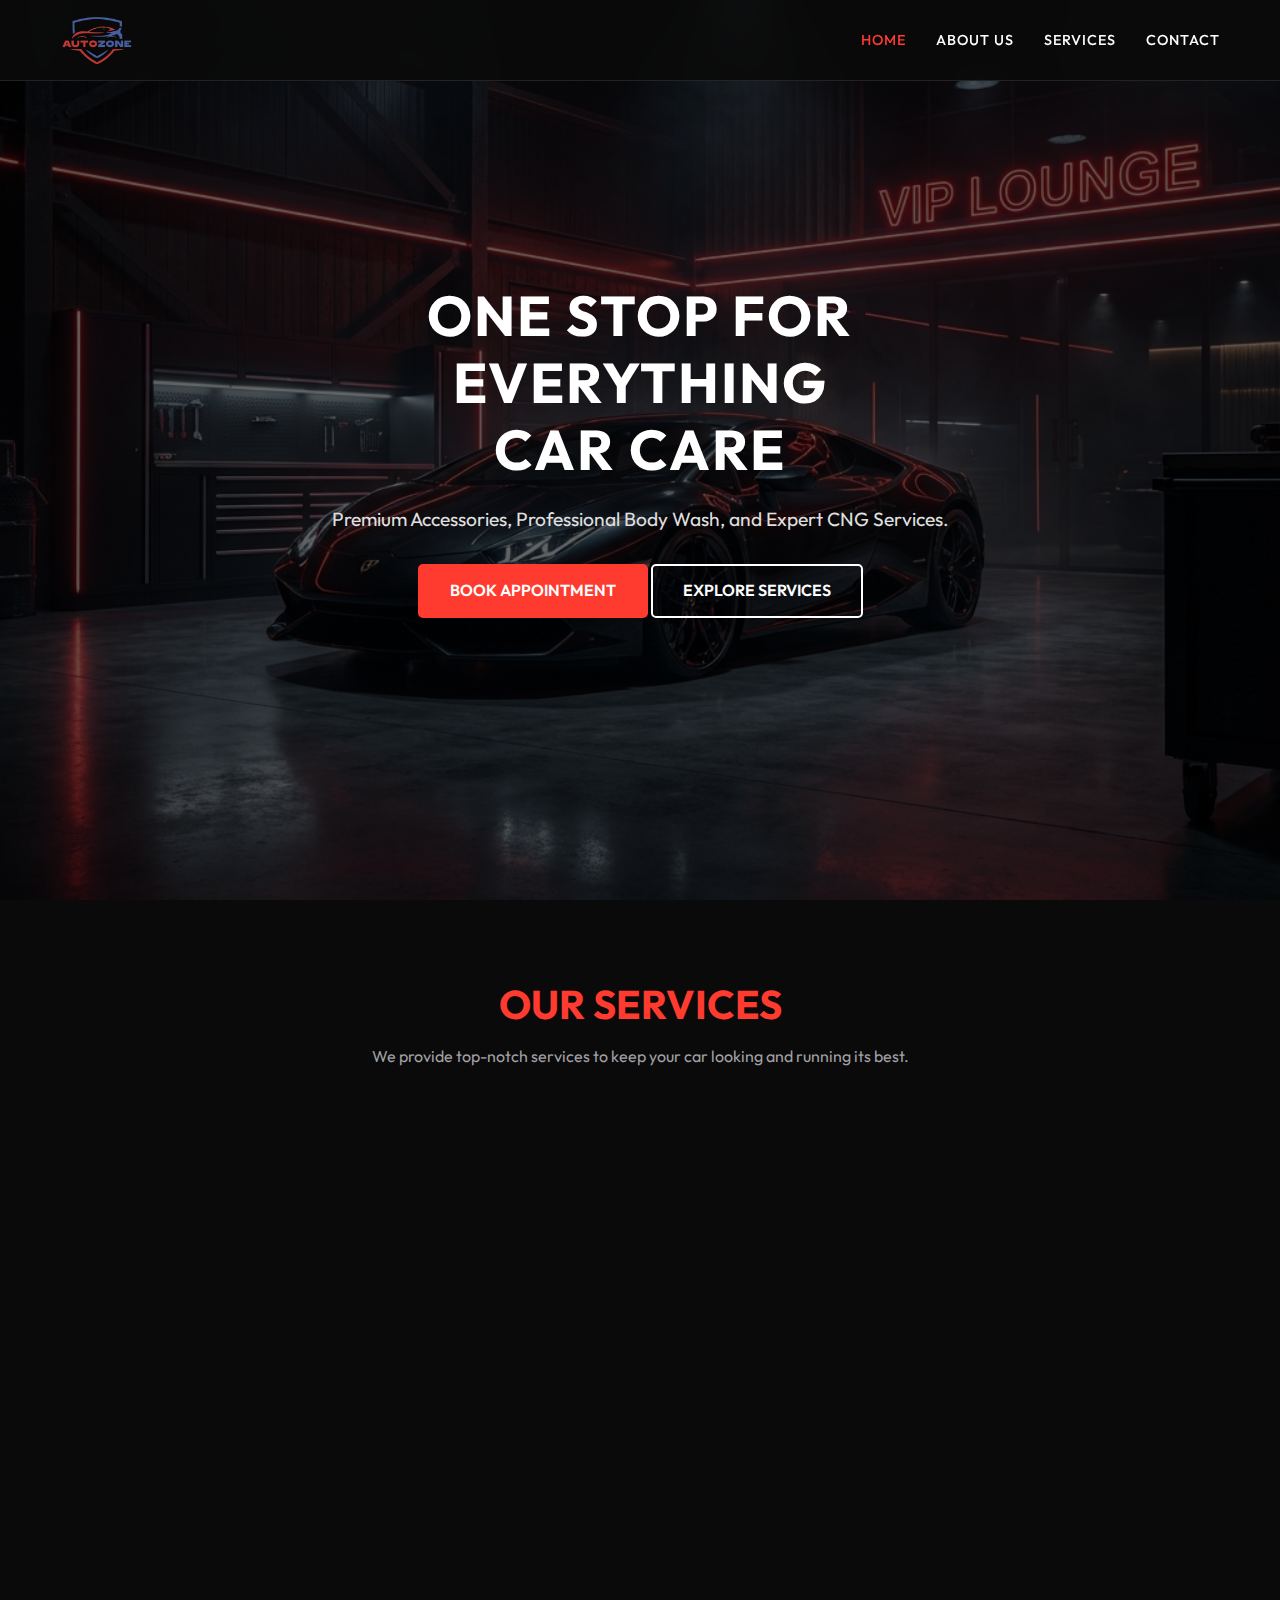
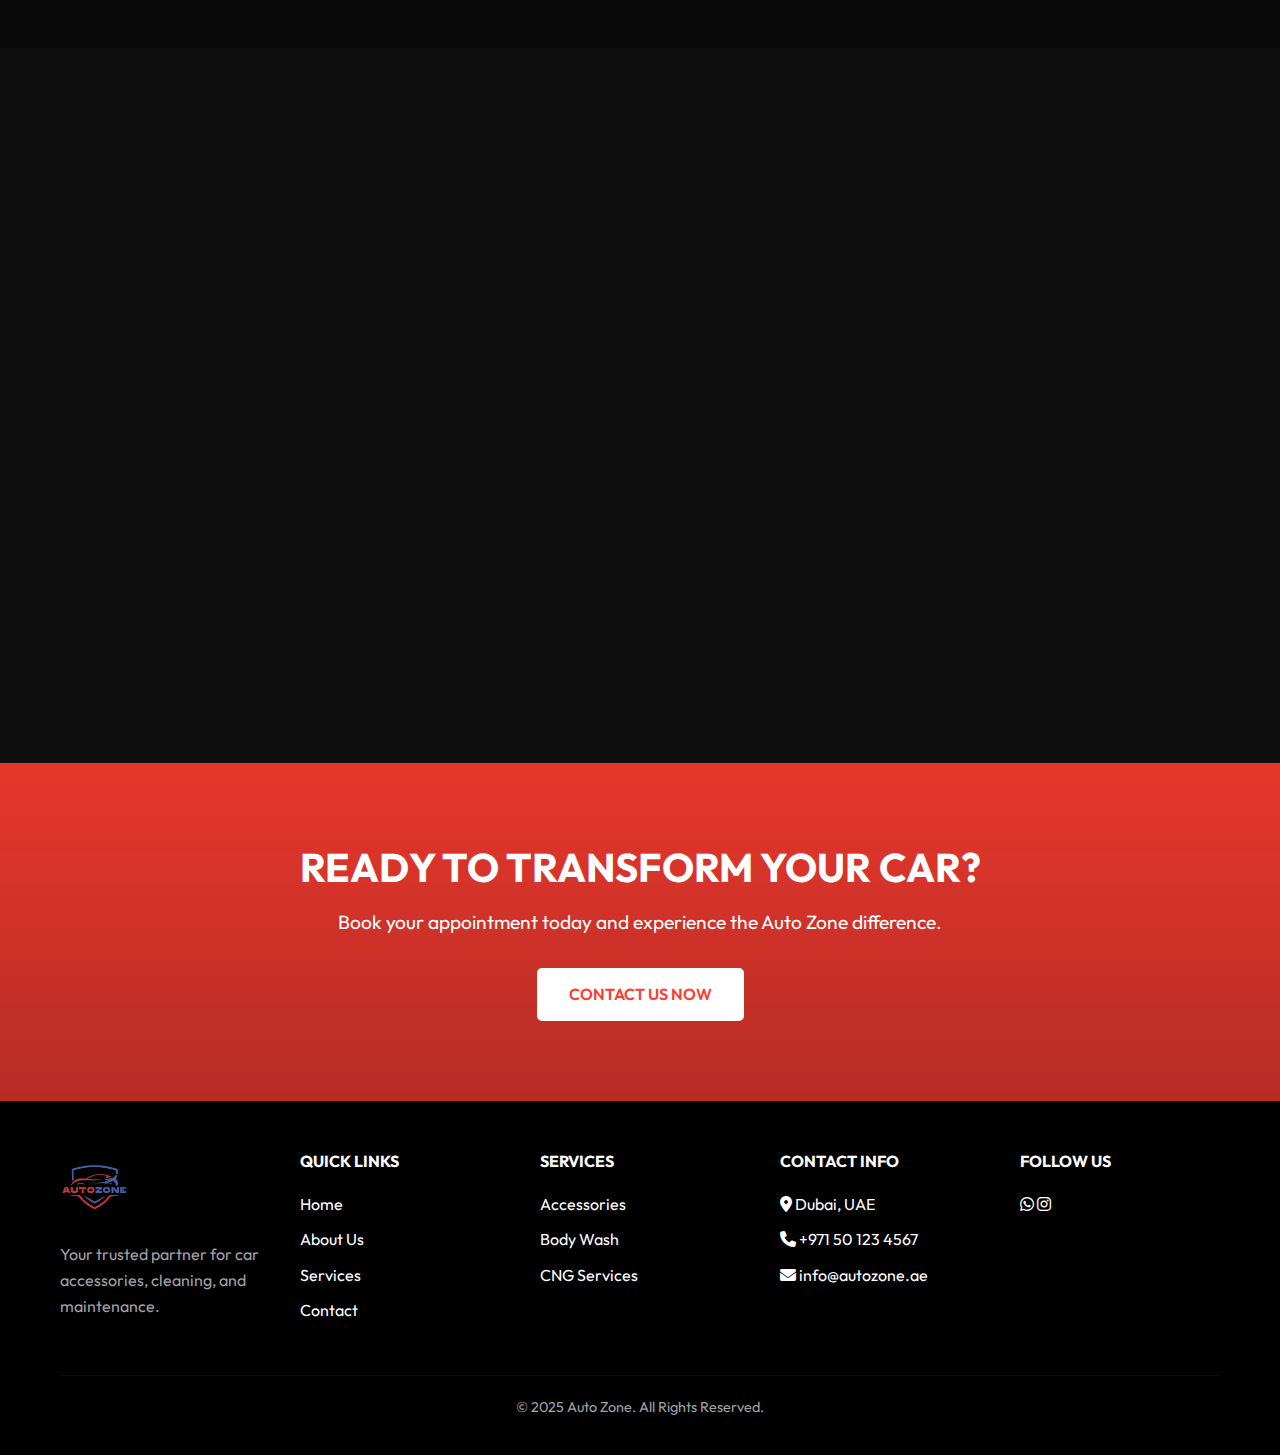
<file: index.html>
<!DOCTYPE html>
<html lang="en">

<head>
    <meta charset="UTF-8">
    <meta name="viewport" content="width=device-width, initial-scale=1.0">
    <title>AUTO ZONE - Premium Car Care & Accessories</title>
    <meta name="description" content="One stop for everything car care. Accessories, Body Wash, CNG services in Dubai.">
    <link rel="preconnect" href="https://fonts.googleapis.com">
    <link rel="preconnect" href="https://fonts.gstatic.com" crossorigin>
    <link href="https://fonts.googleapis.com/css2?family=Outfit:wght@300;400;600;700;800&display=swap" rel="stylesheet">
    <link rel="stylesheet" href="assets/css/style.css">
    <link rel="stylesheet" href="https://cdnjs.cloudflare.com/ajax/libs/font-awesome/6.4.0/css/all.min.css">
</head>

<body>

    <!-- Header -->
    <header>
        <div class="container">
            <nav>
                <div class="logo"><img src="assets/images/autozonelogo.png" alt="Auto Zone"></div>
                <ul class="nav-links">
                    <li><a href="index.html" class="active">Home</a></li>
                    <li><a href="about.html">About Us</a></li>
                    <li><a href="services.html">Services</a></li>
                    <li><a href="contact.html">Contact</a></li>
                </ul>
                <div class="hamburger">
                    <span class="bar"></span>
                    <span class="bar"></span>
                    <span class="bar"></span>
                </div>
            </nav>
        </div>
    </header>

    <!-- Hero Section -->
    <section class="hero">
        <div class="container hero-content">
            <h1>One Stop For Everything <br><span>Car Care</span></h1>
            <p>Premium Accessories, Professional Body Wash, and Expert CNG Services.</p>
            <div class="hero-btns">
                <a href="contact.html" class="btn">Book Appointment</a>
                <a href="services.html" class="btn btn-outline">Explore Services</a>
            </div>
        </div>
    </section>

    <!-- Services Preview -->
    <section class="section-padding">
        <div class="container">
            <div class="text-center">
                <h2>Our Services</h2>
                <p>We provide top-notch services to keep your car looking and running its best.</p>
            </div>

            <div class="services-grid">
                <!-- Service 1 -->
                <div class="service-card">
                    <div class="service-img">
                        <img src="assets/images/service_accessories.png" alt="Car Accessories">
                    </div>
                    <div class="service-info">
                        <h3>Accessories</h3>
                        <p>Upgrade your ride with our premium selection of car mats, seat covers, perfumes, and
                            electronics.</p>
                        <a href="services.html#accessories" class="service-link">View Products <i
                                class="fas fa-arrow-right"></i></a>
                    </div>
                </div>

                <!-- Service 2 -->
                <div class="service-card">
                    <div class="service-img">
                        <img src="assets/images/service_bodywash.png" alt="Car Body Wash">
                    </div>
                    <div class="service-info">
                        <h3>Body Wash</h3>
                        <p>Experience the ultimate shine with our professional exterior and interior detailing services.
                        </p>
                        <a href="services.html#bodywash" class="service-link">Learn More <i
                                class="fas fa-arrow-right"></i></a>
                    </div>
                </div>
            </div>
        </div>
    </section>

    <!-- About Teaser -->
    <section class="section-padding" style="background-color: #0f0f0f;">
        <div class="container about-content">
            <div class="about-text">
                <h2>Why Choose Auto Zone?</h2>
                <p>We are passionate about cars and dedicated to providing the highest quality service to our customers.
                    With years of experience, we ensure your vehicle gets the treatment it deserves.</p>

                <div class="features-list">
                    <div class="feature-item">
                        <div class="feature-icon"><i class="fas fa-check"></i></div>
                        <div>
                            <h4>Premium Quality</h4>
                            <p style="margin-bottom: 0; font-size: 0.9rem;">We use only the best products for your
                                vehicle.</p>
                        </div>
                    </div>
                    <div class="feature-item">
                        <div class="feature-icon"><i class="fas fa-clock"></i></div>
                        <div>
                            <h4>Fast Service</h4>
                            <p style="margin-bottom: 0; font-size: 0.9rem;">Quick turnaround without compromising
                                quality.</p>
                        </div>
                    </div>
                    <div class="feature-item">
                        <div class="feature-icon"><i class="fas fa-users"></i></div>
                        <div>
                            <h4>Expert Team</h4>
                            <p style="margin-bottom: 0; font-size: 0.9rem;">Skilled professionals who care about your
                                car.</p>
                        </div>
                    </div>
                </div>
                <br>
                <a href="about.html" class="btn">Read More About Us</a>
            </div>
            <div class="about-image">
                <!-- Using a placeholder or reusing an image for now if needed, or just text layout -->
                <!-- Ideally I would have generated an 'about us' image, but I'll reuse the hero background with a different crop or style via CSS if needed, or just leave it text heavy for now. 
                      Actually, let's use the hero background again but maybe grayscale or just a nice layout. 
                      For now, I'll put a placeholder div or just let the text stand out. 
                      Wait, I have 4 images. I'll use the hero background here as an image tag. -->
                <img src="assets/images/hero_background.png" alt="About Auto Zone"
                    style="border-radius: 10px; box-shadow: 0 20px 50px rgba(0,0,0,0.5);">
            </div>
        </div>
    </section>

    <!-- Call to Action -->
    <section class="section-padding text-center"
        style="background: linear-gradient(rgba(255, 59, 48, 0.9), rgba(255, 59, 48, 0.7)), url('assets/images/hero_background.png') center/cover fixed;">
        <div class="container">
            <h2 style="color: #fff;">Ready to Transform Your Car?</h2>
            <p style="color: #fff; font-size: 1.2rem; margin-bottom: 30px;">Book your appointment today and experience
                the Auto Zone difference.</p>
            <a href="contact.html" class="btn"
                style="background-color: #fff; color: var(--primary-color); border-color: #fff;">Contact Us Now</a>
        </div>
    </section>

    <!-- Footer -->
    <footer>
        <div class="container">
            <div class="footer-content">
                <div class="footer-col">
                    <div class="logo"><img src="assets/images/autozonelogo.png" alt="Auto Zone"></div>
                    <p style="margin-top: 20px;">Your trusted partner for car accessories, cleaning, and maintenance.
                    </p>
                </div>
                <div class="footer-col">
                    <h4>Quick Links</h4>
                    <ul class="footer-links">
                        <li><a href="index.html">Home</a></li>
                        <li><a href="about.html">About Us</a></li>
                        <li><a href="services.html">Services</a></li>
                        <li><a href="contact.html">Contact</a></li>
                    </ul>
                </div>
                <div class="footer-col">
                    <h4>Services</h4>
                    <ul class="footer-links">
                        <li><a href="services.html#accessories">Accessories</a></li>
                        <li><a href="services.html#bodywash">Body Wash</a></li>
                        <li><a href="services.html#cng">CNG Services</a></li>
                    </ul>
                </div>
                <div class="footer-col">
                    <h4>Contact Info</h4>
                    <ul class="footer-links">
                        <li><i class="fas fa-map-marker-alt"></i> Dubai, UAE</li>
                        <li><i class="fas fa-phone"></i> +971 50 123 4567</li>
                        <li><i class="fas fa-envelope"></i> info@autozone.ae</li>
                    </ul>
                </div>
                <div class="footer-col">
                    <h4>Follow Us</h4>
                    <div class="social-icons">
                        <a href="https://wa.me/919562700360" target="_blank" rel="noopener noreferrer"
                            aria-label="WhatsApp">
                            <i class="fab fa-whatsapp"></i>
                        </a>
                        <a href="https://www.instagram.com/auto.zonecaraccessories?utm_source=ig_web_button_share_sheet&igsh=MTZzYTgxMHN6ZWV1bA=="
                            target="_blank" rel="noopener noreferrer" aria-label="Instagram">
                            <i class="fab fa-instagram"></i>
                        </a>
                    </div>
                </div>
            </div>
            <div class="copyright">
                <p>&copy; 2025 Auto Zone. All Rights Reserved.</p>
            </div>
        </div>
    </footer>

    <script src="assets/js/main.js"></script>
</body>

</html>
</file>
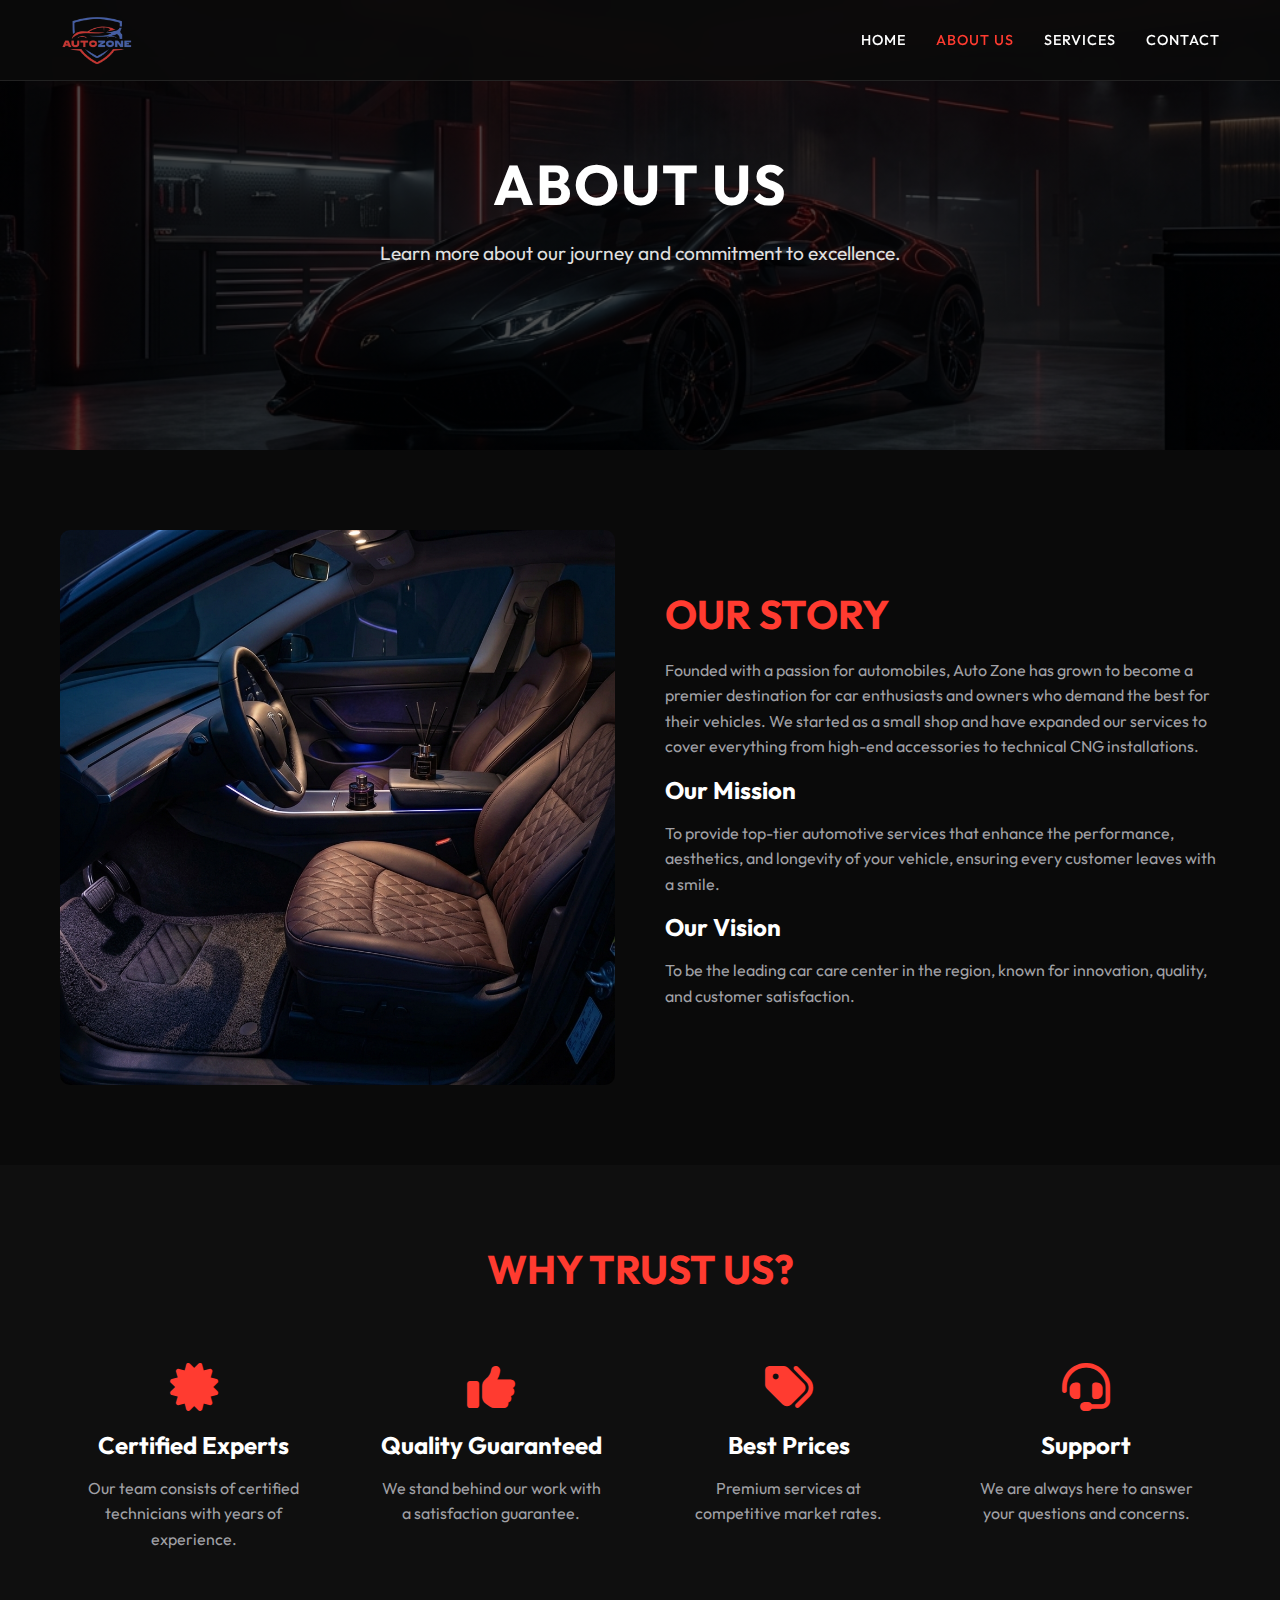
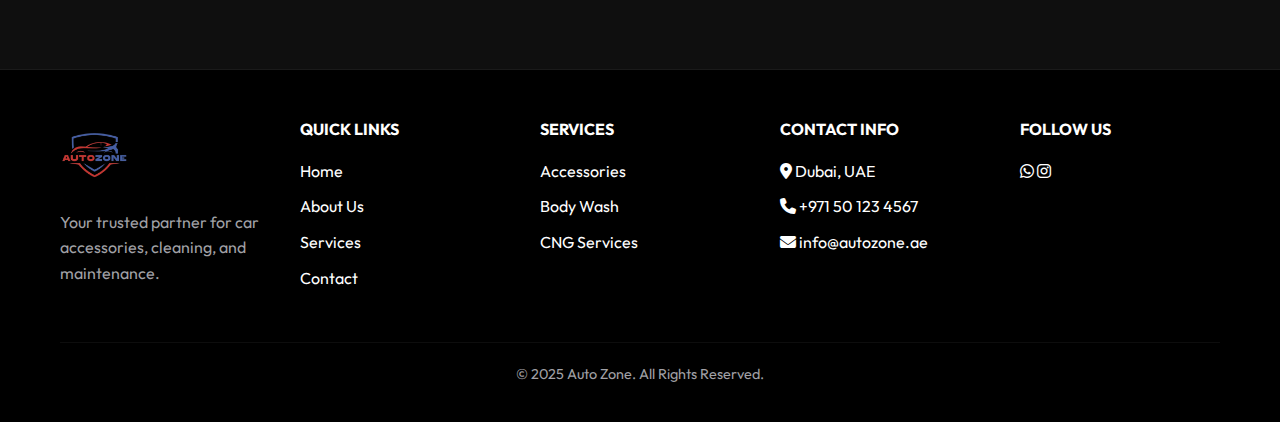
<file: about.html>
<!DOCTYPE html>
<html lang="en">

<head>
    <meta charset="UTF-8">
    <meta name="viewport" content="width=device-width, initial-scale=1.0">
    <title>About Us - AUTO ZONE</title>
    <link rel="preconnect" href="https://fonts.googleapis.com">
    <link rel="preconnect" href="https://fonts.gstatic.com" crossorigin>
    <link href="https://fonts.googleapis.com/css2?family=Outfit:wght@300;400;600;700;800&display=swap" rel="stylesheet">
    <link rel="stylesheet" href="assets/css/style.css">
    <link rel="stylesheet" href="https://cdnjs.cloudflare.com/ajax/libs/font-awesome/6.4.0/css/all.min.css">
</head>

<body>

    <!-- Header -->
    <header>
        <div class="container">
            <nav>
                <div class="logo"><img src="assets/images/autozonelogo.png" alt="Auto Zone"></div>
                <ul class="nav-links">
                    <li><a href="index.html">Home</a></li>
                    <li><a href="about.html" class="active">About Us</a></li>
                    <li><a href="services.html">Services</a></li>
                    <li><a href="contact.html">Contact</a></li>
                </ul>
                <div class="hamburger">
                    <span class="bar"></span>
                    <span class="bar"></span>
                    <span class="bar"></span>
                </div>
            </nav>
        </div>
    </header>

    <!-- Page Header -->
    <section class="hero"
        style="height: 50vh; background-image: linear-gradient(rgba(0,0,0,0.7), rgba(0,0,0,0.7)), url('assets/images/hero_background.png');">
        <div class="container hero-content">
            <h1>About Us</h1>
            <p>Learn more about our journey and commitment to excellence.</p>
        </div>
    </section>

    <!-- Main Content -->
    <section class="section-padding">
        <div class="container">
            <div class="about-content">
                <div class="about-image">
                    <img src="assets/images/service_accessories.png" alt="Our Workshop" style="border-radius: 10px;">
                </div>
                <div class="about-text">
                    <h2>Our Story</h2>
                    <p>Founded with a passion for automobiles, Auto Zone has grown to become a premier destination for
                        car enthusiasts and owners who demand the best for their vehicles. We started as a small shop
                        and have expanded our services to cover everything from high-end accessories to technical CNG
                        installations.</p>

                    <h3>Our Mission</h3>
                    <p>To provide top-tier automotive services that enhance the performance, aesthetics, and longevity
                        of your vehicle, ensuring every customer leaves with a smile.</p>

                    <h3>Our Vision</h3>
                    <p>To be the leading car care center in the region, known for innovation, quality, and customer
                        satisfaction.</p>
                </div>
            </div>
        </div>
    </section>

    <!-- Stats/Why Us -->
    <section class="section-padding" style="background-color: #0f0f0f;">
        <div class="container">
            <div class="text-center" style="margin-bottom: 50px;">
                <h2>Why Trust Us?</h2>
            </div>
            <div class="services-grid"
                style="grid-template-columns: repeat(auto-fit, minmax(200px, 1fr)); text-align: center;">
                <div style="padding: 20px;">
                    <i class="fas fa-certificate"
                        style="font-size: 3rem; color: var(--primary-color); margin-bottom: 20px;"></i>
                    <h3>Certified Experts</h3>
                    <p>Our team consists of certified technicians with years of experience.</p>
                </div>
                <div style="padding: 20px;">
                    <i class="fas fa-thumbs-up"
                        style="font-size: 3rem; color: var(--primary-color); margin-bottom: 20px;"></i>
                    <h3>Quality Guaranteed</h3>
                    <p>We stand behind our work with a satisfaction guarantee.</p>
                </div>
                <div style="padding: 20px;">
                    <i class="fas fa-tags"
                        style="font-size: 3rem; color: var(--primary-color); margin-bottom: 20px;"></i>
                    <h3>Best Prices</h3>
                    <p>Premium services at competitive market rates.</p>
                </div>
                <div style="padding: 20px;">
                    <i class="fas fa-headset"
                        style="font-size: 3rem; color: var(--primary-color); margin-bottom: 20px;"></i>
                    <h3>Support</h3>
                    <p>We are always here to answer your questions and concerns.</p>
                </div>
            </div>
        </div>
    </section>

    <!-- Footer -->
    <footer>
        <div class="container">
            <div class="footer-content">
                <div class="footer-col">
                    <div class="logo"><img src="assets/images/autozonelogo.png" alt="Auto Zone"></div>
                    <p style="margin-top: 20px;">Your trusted partner for car accessories, cleaning, and maintenance.
                    </p>
                </div>
                <div class="footer-col">
                    <h4>Quick Links</h4>
                    <ul class="footer-links">
                        <li><a href="index.html">Home</a></li>
                        <li><a href="about.html">About Us</a></li>
                        <li><a href="services.html">Services</a></li>
                        <li><a href="contact.html">Contact</a></li>
                    </ul>
                </div>
                <div class="footer-col">
                    <h4>Services</h4>
                    <ul class="footer-links">
                        <li><a href="services.html#accessories">Accessories</a></li>
                        <li><a href="services.html#bodywash">Body Wash</a></li>
                        <li><a href="services.html#cng">CNG Services</a></li>
                    </ul>
                </div>
                <div class="footer-col">
                    <h4>Contact Info</h4>
                    <ul class="footer-links">
                        <li><i class="fas fa-map-marker-alt"></i> Dubai, UAE</li>
                        <li><i class="fas fa-phone"></i> +971 50 123 4567</li>
                        <li><i class="fas fa-envelope"></i> info@autozone.ae</li>
                    </ul>
                </div>
                <div class="footer-col">
                    <h4>Follow Us</h4>
                    <div class="social-icons">
                        <a href="https://wa.me/919562700360" target="_blank" rel="noopener noreferrer"
                            aria-label="WhatsApp">
                            <i class="fab fa-whatsapp"></i>
                        </a>
                        <a href="https://www.instagram.com/auto.zonecaraccessories?utm_source=ig_web_button_share_sheet&igsh=MTZzYTgxMHN6ZWV1bA=="
                            target="_blank" rel="noopener noreferrer" aria-label="Instagram">
                            <i class="fab fa-instagram"></i>
                        </a>
                    </div>
                </div>
            </div>
            <div class="copyright">
                <p>&copy; 2025 Auto Zone. All Rights Reserved.</p>
            </div>
        </div>
    </footer>

    <script src="assets/js/main.js"></script>
</body>

</html>
</file>
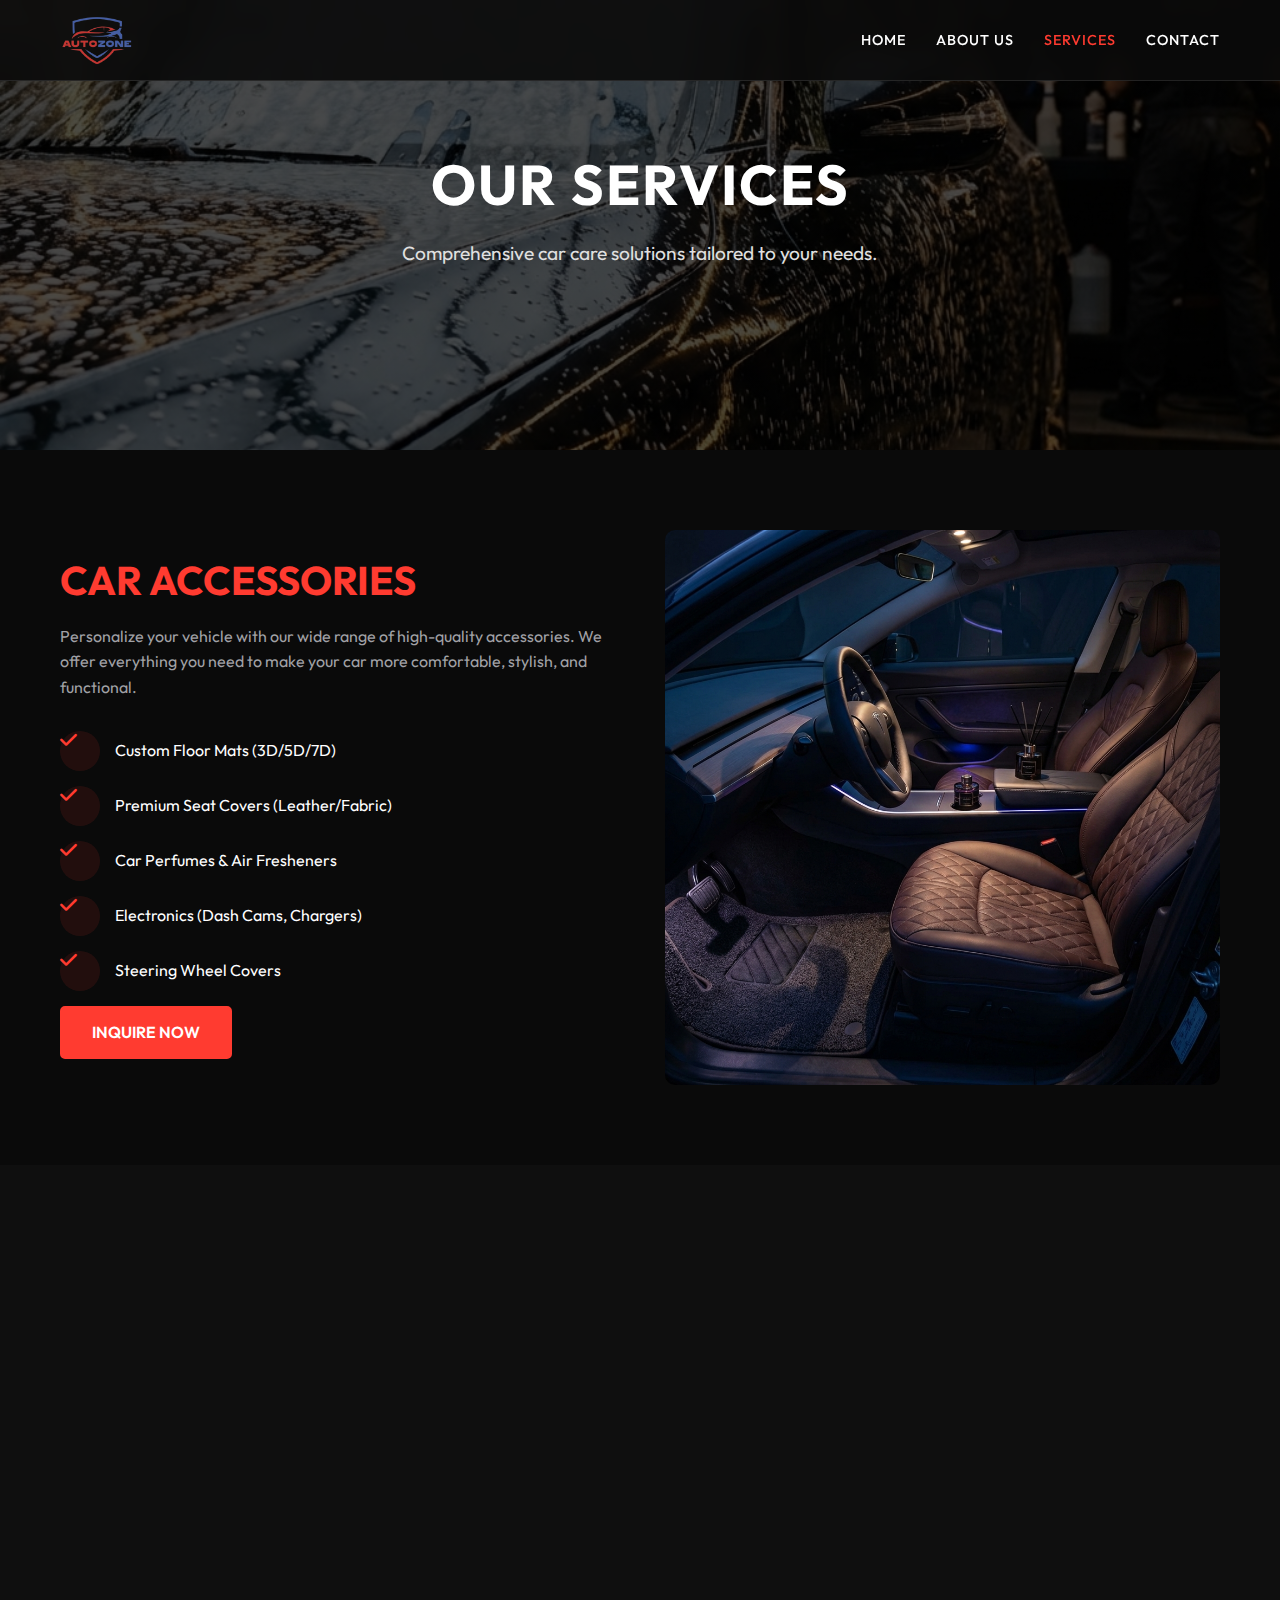
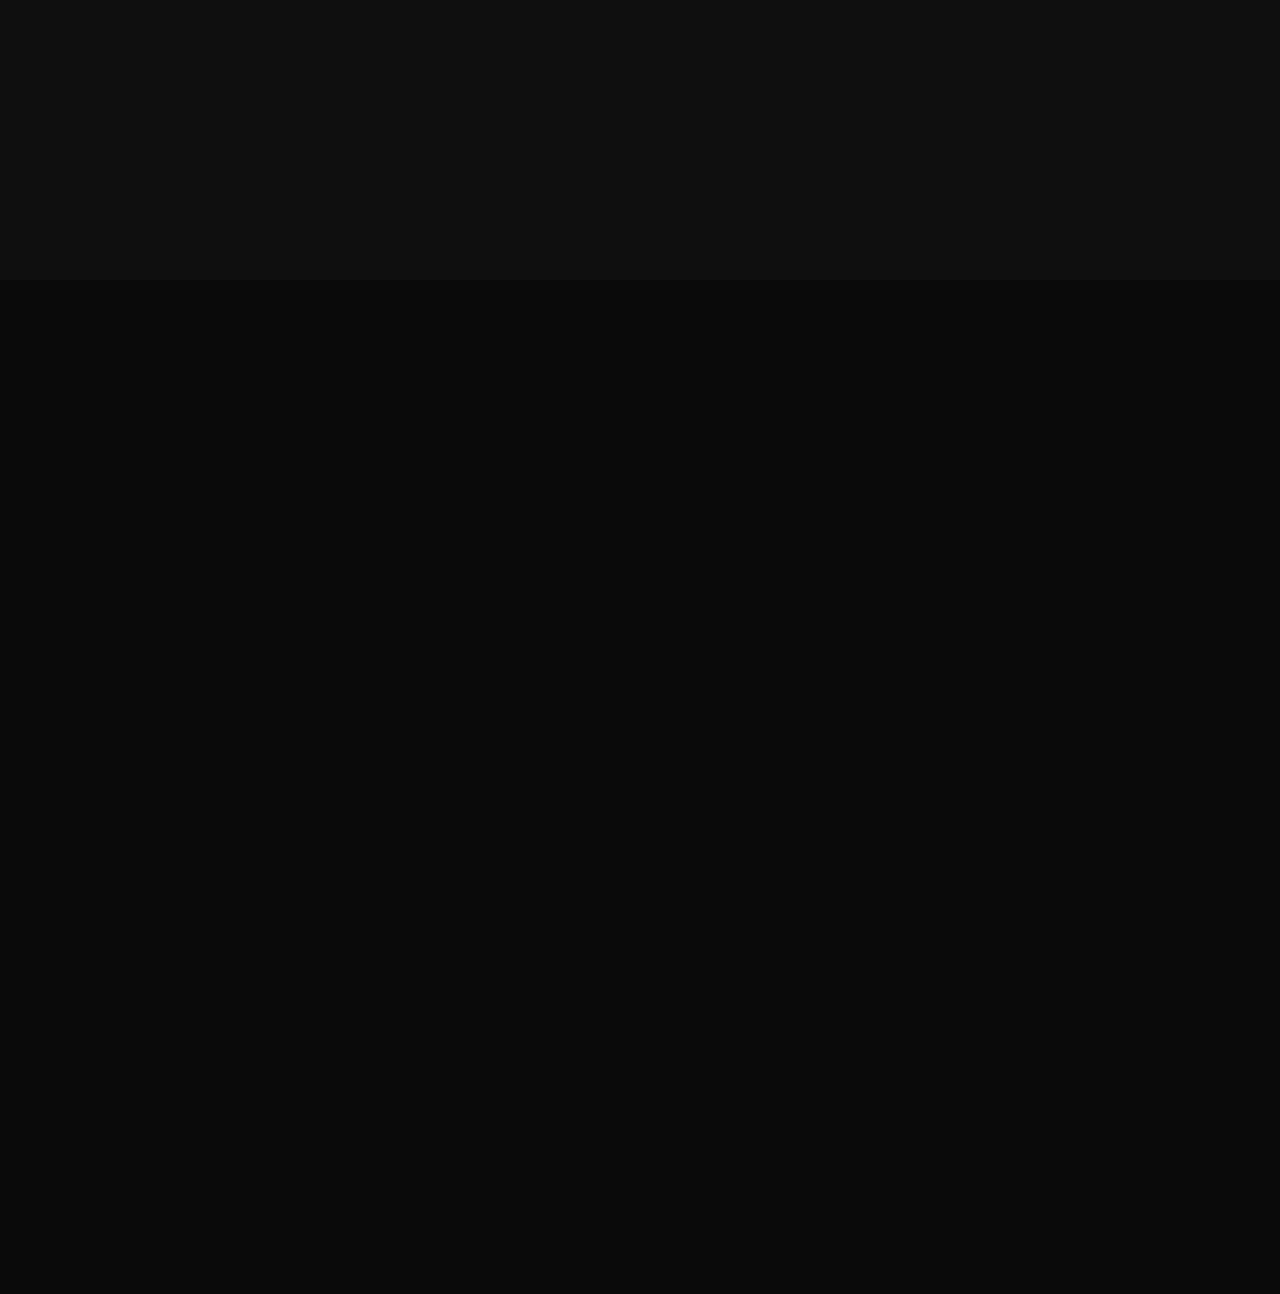
<file: services.html>
<!DOCTYPE html>
<html lang="en">

<head>
    <meta charset="UTF-8">
    <meta name="viewport" content="width=device-width, initial-scale=1.0">
    <title>Our Services - AUTO ZONE</title>
    <link rel="preconnect" href="https://fonts.googleapis.com">
    <link rel="preconnect" href="https://fonts.gstatic.com" crossorigin>
    <link href="https://fonts.googleapis.com/css2?family=Outfit:wght@300;400;600;700;800&display=swap" rel="stylesheet">
    <link rel="stylesheet" href="assets/css/style.css">
    <link rel="stylesheet" href="https://cdnjs.cloudflare.com/ajax/libs/font-awesome/6.4.0/css/all.min.css">
</head>

<body>

    <!-- Header -->
    <header>
        <div class="container">
            <nav>
                <div class="logo"><img src="assets/images/autozonelogo.png" alt="Auto Zone"></div>
                <ul class="nav-links">
                    <li><a href="index.html">Home</a></li>
                    <li><a href="about.html">About Us</a></li>
                    <li><a href="services.html" class="active">Services</a></li>
                    <li><a href="contact.html">Contact</a></li>
                </ul>
                <div class="hamburger">
                    <span class="bar"></span>
                    <span class="bar"></span>
                    <span class="bar"></span>
                </div>
            </nav>
        </div>
    </header>

    <!-- Page Header -->
    <section class="hero"
        style="height: 50vh; background-image: linear-gradient(rgba(0,0,0,0.7), rgba(0,0,0,0.7)), url('assets/images/service_bodywash.png');">
        <div class="container hero-content">
            <h1>Our Services</h1>
            <p>Comprehensive car care solutions tailored to your needs.</p>
        </div>
    </section>

    <!-- Accessories Section -->
    <section id="accessories" class="section-padding">
        <div class="container">
            <div class="about-content">
                <div class="about-text">
                    <h2>Car Accessories</h2>
                    <p>Personalize your vehicle with our wide range of high-quality accessories. We offer everything you
                        need to make your car more comfortable, stylish, and functional.</p>
                    <ul class="features-list">
                        <li class="feature-item"><i class="fas fa-check feature-icon"></i> Custom Floor Mats (3D/5D/7D)
                        </li>
                        <li class="feature-item"><i class="fas fa-check feature-icon"></i> Premium Seat Covers
                            (Leather/Fabric)</li>
                        <li class="feature-item"><i class="fas fa-check feature-icon"></i> Car Perfumes & Air Fresheners
                        </li>
                        <li class="feature-item"><i class="fas fa-check feature-icon"></i> Electronics (Dash Cams,
                            Chargers)</li>
                        <li class="feature-item"><i class="fas fa-check feature-icon"></i> Steering Wheel Covers</li>
                    </ul>
                    <a href="contact.html" class="btn">Inquire Now</a>
                </div>
                <div class="about-image">
                    <img src="assets/images/service_accessories.png" alt="Car Accessories" style="border-radius: 10px;">
                </div>
            </div>
        </div>
    </section>

    <!-- Body Wash Section -->
    <section id="bodywash" class="section-padding" style="background-color: #0f0f0f;">
        <div class="container">
            <div class="about-content" style="direction: rtl;"> <!-- Visual alternation -->
                <div class="about-text" style="direction: ltr;">
                    <h2>Body Wash & Detailing</h2>
                    <p>Give your car the showroom shine it deserves. Our detailing experts use the best products and
                        techniques to clean, polish, and protect your vehicle.</p>
                    <ul class="features-list">
                        <li class="feature-item"><i class="fas fa-check feature-icon"></i> Full Body Foam Wash</li>
                        <li class="feature-item"><i class="fas fa-check feature-icon"></i> Interior Vacuuming & Deep
                            Cleaning</li>
                        <li class="feature-item"><i class="fas fa-check feature-icon"></i> Waxing & Polishing</li>
                        <li class="feature-item"><i class="fas fa-check feature-icon"></i> Engine Bay Cleaning</li>
                        <li class="feature-item"><i class="fas fa-check feature-icon"></i> Headlight Restoration</li>
                    </ul>
                    <a href="contact.html" class="btn">Book a Wash</a>
                </div>
                <div class="about-image">
                    <img src="assets/images/service_bodywash.png" alt="Body Wash" style="border-radius: 10px;">
                </div>
            </div>
        </div>
    </section>

    <!-- CNG Section -->
    <section id="cng" class="section-padding">
        <div class="container">
            <div class="about-content">
                <div class="about-text">
                    <h2>CNG Services</h2>
                    <p>Save on fuel costs and reduce emissions with our professional CNG kit installation and
                        maintenance services. We ensure safety and performance.</p>
                    <ul class="features-list">
                        <li class="feature-item"><i class="fas fa-check feature-icon"></i> Complete CNG Kit Installation
                        </li>
                        <li class="feature-item"><i class="fas fa-check feature-icon"></i> Cylinder Testing &
                            Certification</li>
                        <li class="feature-item"><i class="fas fa-check feature-icon"></i> Tuning & Calibration</li>
                        <footer>
                            <div class="container">
                                <div class="footer-content">
                                    <div class="footer-col">
                                        <div class="logo"><img src="assets/images/autozonelogo.png" alt="Auto Zone">
                                        </div>
                                        <p style="margin-top: 20px;">Your trusted partner for car accessories, cleaning,
                                            and maintenance.
                                        </p>
                                    </div>
                                    <div class="footer-col">
                                        <h4>Quick Links</h4>
                                        <ul class="footer-links">
                                            <li><a href="index.html">Home</a></li>
                                            <li><a href="about.html">About Us</a></li>
                                            <li><a href="services.html">Services</a></li>
                                            <li><a href="contact.html">Contact</a></li>
                                        </ul>
                                    </div>
                                    <div class="footer-col">
                                        <h4>Services</h4>
                                        <ul class="footer-links">
                                            <li><a href="services.html#accessories">Accessories</a></li>
                                            <li><a href="services.html#bodywash">Body Wash</a></li>
                                            <li><a href="services.html#cng">CNG Services</a></li>
                                        </ul>
                                    </div>
                                    <div class="footer-col">
                                        <h4>Contact Info</h4>
                                        <ul class="footer-links">
                                            <li><i class="fas fa-map-marker-alt"></i> Dubai, UAE</li>
                                            <li><i class="fas fa-phone"></i> +971 50 123 4567</li>
                                            <li><i class="fas fa-envelope"></i> info@autozone.ae</li>
                                        </ul>
                                    </div>
                                </div>
                                <div class="copyright">
                                    <p>&copy; 2025 Auto Zone. All Rights Reserved.</p>
                                </div>
                            </div>
                        </footer>

                        <script src="assets/js/main.js"></script>
</body>

</html>
</file>
<file: assets/css/style.css>
/* Global Styles */
:root {
    --primary-color: #ff3b30;
    /* Neon Red */
    --secondary-color: #0a0a0a;
    /* Deep Black */
    --accent-color: #1c1c1e;
    /* Dark Grey */
    --text-color: #ffffff;
    --text-muted: #a1a1a6;
    --font-main: 'Outfit', sans-serif;
    --transition: all 0.3s ease;
}

* {
    margin: 0;
    padding: 0;
    box-sizing: border-box;
}

body {
    font-family: var(--font-main);
    background-color: var(--secondary-color);
    color: var(--text-color);
    line-height: 1.6;
    overflow-x: hidden;
}

a {
    text-decoration: none;
    color: inherit;
    transition: var(--transition);
}

ul {
    list-style: none;
}

img {
    max-width: 100%;
    display: block;
}

/* Typography */
h1,
h2,
h3,
h4,
h5,
h6 {
    font-weight: 700;
    line-height: 1.2;
    margin-bottom: 1rem;
}

h1 {
    font-size: 3.5rem;
    text-transform: uppercase;
    letter-spacing: 2px;
}

h2 {
    font-size: 2.5rem;
    text-transform: uppercase;
    color: var(--primary-color);
}

h3 {
    font-size: 1.5rem;
}

p {
    margin-bottom: 1rem;
    color: var(--text-muted);
}

/* Utility Classes */
.container {
    max-width: 1200px;
    margin: 0 auto;
    padding: 0 20px;
}

.btn {
    display: inline-block;
    padding: 12px 30px;
    background-color: var(--primary-color);
    color: #fff;
    font-weight: 600;
    text-transform: uppercase;
    border-radius: 5px;
    border: 2px solid var(--primary-color);
    cursor: pointer;
}

.btn:hover {
    background-color: transparent;
    color: var(--primary-color);
}

.btn-outline {
    background-color: transparent;
    border: 2px solid #fff;
}

.btn-outline:hover {
    background-color: #fff;
    color: var(--secondary-color);
}

.section-padding {
    padding: 80px 0;
}

.text-center {
    text-align: center;
}

/* Header */
header {
    position: fixed;
    top: 0;
    left: 0;
    width: 100%;
    z-index: 1000;
    background-color: rgba(10, 10, 10, 0.9);
    backdrop-filter: blur(10px);
    border-bottom: 1px solid rgba(255, 255, 255, 0.1);
}

nav {
    display: flex;
    justify-content: space-between;
    align-items: center;
    height: 80px;
}

.logo {
    display: flex;
    align-items: center;
}

.logo img {
    max-height: 75px;
    width: auto;
    max-width: 100%;
}

footer .logo img {
    max-height: 70px;
}

.nav-links {
    display: flex;
    gap: 30px;
}

.nav-links a {
    font-weight: 500;
    font-size: 0.9rem;
    text-transform: uppercase;
    letter-spacing: 1px;
}

.nav-links a:hover,
.nav-links a.active {
    color: var(--primary-color);
}

.hamburger {
    display: none;
    cursor: pointer;
}

.bar {
    display: block;
    width: 25px;
    height: 3px;
    margin: 5px auto;
    background-color: #fff;
    transition: var(--transition);
}

/* Hero Section */
.hero {
    height: 100vh;
    background: linear-gradient(rgba(0, 0, 0, 0.6), rgba(0, 0, 0, 0.6)), url('../images/hero_background.png') no-repeat center center/cover;
    display: flex;
    align-items: center;
    text-align: center;
}

.hero-content {
    max-width: 800px;
    margin: 0 auto;
}

.hero-content h1 {
    margin-bottom: 20px;
    animation: fadeInUp 1s ease;
}

.hero-content p {
    font-size: 1.2rem;
    margin-bottom: 30px;
    color: #e0e0e0;
    animation: fadeInUp 1.2s ease;
}

.hero-btns {
    animation: fadeInUp 1.4s ease;
}

/* Services Section */
.services-grid {
    display: grid;
    grid-template-columns: repeat(auto-fit, minmax(300px, 1fr));
    gap: 30px;
    margin-top: 50px;
}

.service-card {
    background-color: var(--accent-color);
    border-radius: 10px;
    overflow: hidden;
    transition: var(--transition);
    position: relative;
}

.service-card:hover {
    transform: translateY(-10px);
    box-shadow: 0 10px 30px rgba(255, 59, 48, 0.2);
}

.service-img {
    height: 250px;
    overflow: hidden;
}

.service-img img {
    width: 100%;
    height: 100%;
    object-fit: cover;
    transition: transform 0.5s ease;
}

.service-card:hover .service-img img {
    transform: scale(1.1);
}

.service-info {
    padding: 25px;
}

.service-info h3 {
    margin-bottom: 15px;
    color: #fff;
}

.service-link {
    display: inline-block;
    margin-top: 15px;
    color: var(--primary-color);
    font-weight: 600;
    text-transform: uppercase;
    font-size: 0.8rem;
}

/* About Section */
.about-content {
    display: grid;
    grid-template-columns: 1fr 1fr;
    gap: 50px;
    align-items: center;
}

.about-text h2 {
    margin-bottom: 20px;
}

.features-list {
    margin-top: 30px;
}

.feature-item {
    display: flex;
    align-items: center;
    margin-bottom: 15px;
}

.feature-icon {
    width: 40px;
    height: 40px;
    background-color: rgba(255, 59, 48, 0.1);
    color: var(--primary-color);
    border-radius: 50%;
    display: flex;
    align-items: center;
    justify-content: center;
    margin-right: 15px;
    font-size: 1.2rem;
}

/* Contact Section */
.contact-container {
    display: grid;
    grid-template-columns: 1fr 1fr;
    gap: 50px;
    background-color: var(--accent-color);
    border-radius: 15px;
    padding: 50px;
}

.contact-info h3 {
    margin-bottom: 20px;
    color: var(--primary-color);
}

.info-item {
    margin-bottom: 25px;
}

.info-item h4 {
    margin-bottom: 5px;
    color: #fff;
}

.contact-form input,
.contact-form textarea {
    width: 100%;
    padding: 15px;
    margin-bottom: 20px;
    background-color: rgba(255, 255, 255, 0.05);
    border: 1px solid rgba(255, 255, 255, 0.1);
    border-radius: 5px;
    color: #fff;
    font-family: inherit;
}

.contact-form input:focus,
.contact-form textarea:focus {
    outline: none;
    border-color: var(--primary-color);
}

/* Footer */
footer {
    background-color: #000;
    padding: 50px 0 20px;
    border-top: 1px solid rgba(255, 255, 255, 0.1);
}

.footer-content {
    display: grid;
    grid-template-columns: repeat(auto-fit, minmax(200px, 1fr));
    gap: 40px;
    margin-bottom: 40px;
}

.footer-col h4 {
    color: #fff;
    margin-bottom: 20px;
    text-transform: uppercase;
}

.footer-links li {
    margin-bottom: 10px;
}

.footer-links a:hover {
    color: var(--primary-color);
    padding-left: 5px;
}

.copyright {
    text-align: center;
    padding-top: 20px;
    border-top: 1px solid rgba(255, 255, 255, 0.05);
    font-size: 0.9rem;
}

/* Animations */
@keyframes fadeInUp {
    from {
        opacity: 0;
        transform: translateY(30px);
    }

    to {
        opacity: 1;
        transform: translateY(0);
    }
}

/* Mobile Responsive */
@media (max-width: 768px) {
    h1 {
        font-size: 2.5rem;
    }

    h2 {
        font-size: 2rem;
    }

    .hamburger {
        display: block;
        z-index: 1001;
    }

    .hamburger.active .bar:nth-child(2) {
        opacity: 0;
    }

    .hamburger.active .bar:nth-child(1) {
        transform: translateY(8px) rotate(45deg);
    }

    .hamburger.active .bar:nth-child(3) {
        transform: translateY(-8px) rotate(-45deg);
    }

    .nav-links {
        position: fixed;
        left: -100%;
        top: 0;
        flex-direction: column;
        background-color: #000;
        width: 100%;
        height: 100%;
        justify-content: center;
        align-items: center;
        transition: 0.3s;
    }

    .nav-links.active {
        left: 0;
    }

    .about-content,
    .contact-container {
        grid-template-columns: 1fr;
    }
}
</file>
